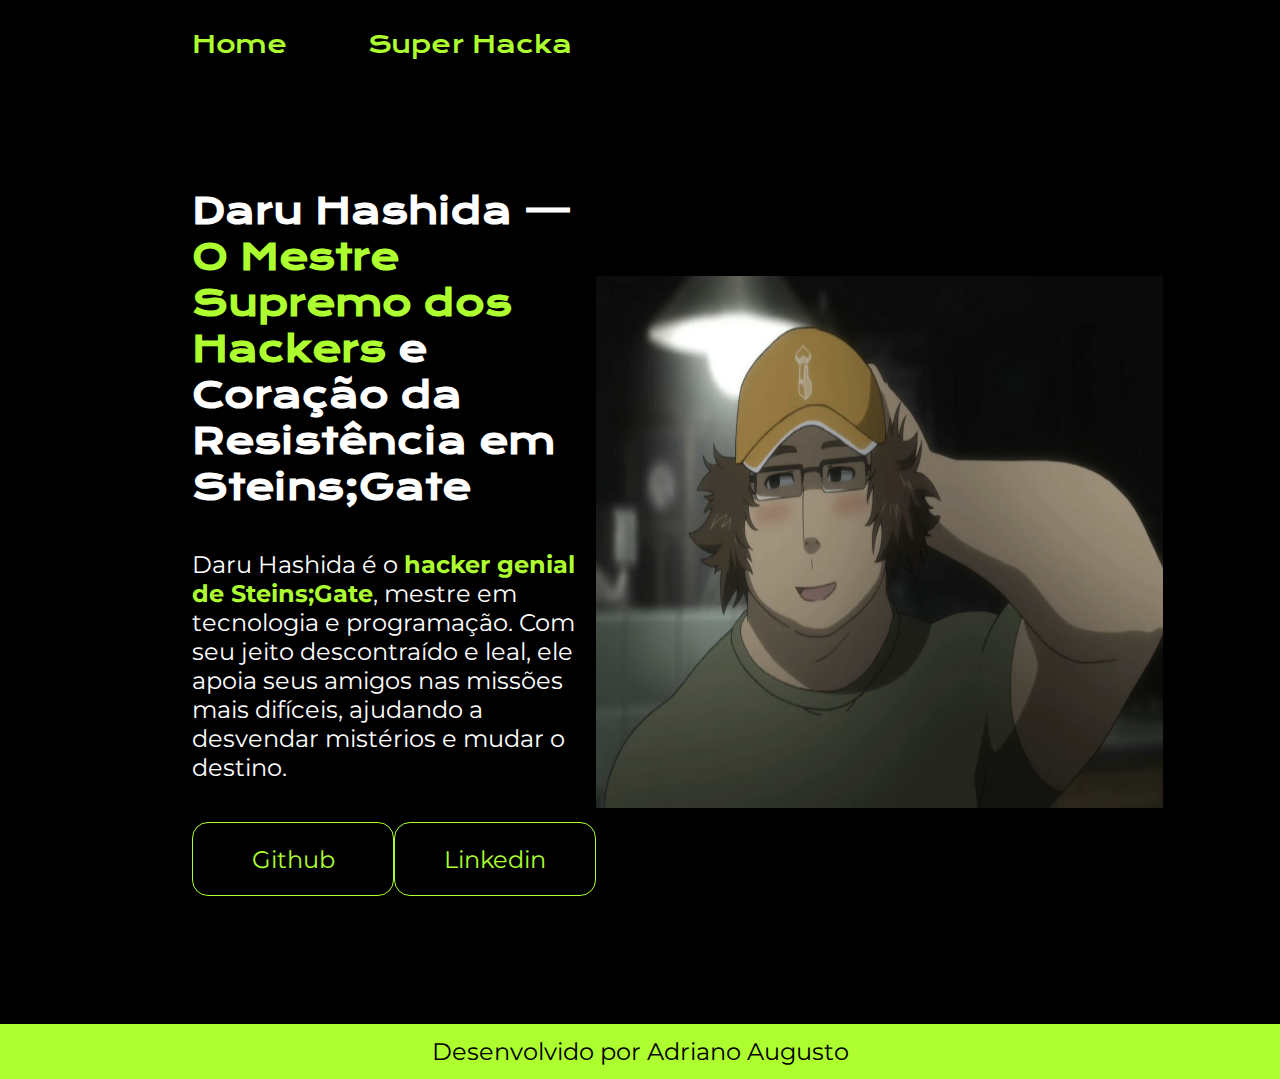
<file: index.html>
<!DOCTYPE html>
<html lang="PT-BR">
<head>
    <meta charset="UTF-8">
    <meta name="viewport" content="width=device-width, initial-scale=1.0">
    <link rel="stylesheet" href="./styles/style.css">
    <title>Daru Hashida</title>
</head>
<body>
    <header class="cabecalho">
        <nav class="cabecalho__menu">
            <a class="cabecalho__menu__link" href="index.html">Home</a>
            <a class="cabecalho__menu__link" href="about.html">Super Hacka</a>
        </nav>
    </header>
    <main class="apresentacao">
        <section class="apresentacao__conteudo">
            <h1 class="apresentacao__conteudo__titulo">Daru Hashida — <strong class="texto-destacado">O Mestre Supremo dos Hackers</strong> e Coração da Resistência em Steins;Gate</h1>
            <p class="apresentacao__conteudo__texto">Daru Hashida é o <strong class="texto-destacado">hacker genial de Steins;Gate</strong>, mestre em tecnologia e programação. Com seu jeito descontraído e leal, ele apoia seus amigos nas missões mais difíceis, ajudando a desvendar mistérios e mudar o destino.</p>
            <div class="apresentacao__conteudo__links">
                <a class="apresentacao__conteudo__links__link" target="_blank" href="https://github.com/AdrianoLaguiosta">Github</a>
                <a class="apresentacao__conteudo__links__link" target="_blank" href="https://www.linkedin.com/in/adriano-augusto-de-oliveira-43856619a/">Linkedin</a>
            </div>
        </section>
        <img class="apresentacao__foto" src="./assets/super-hacka.jpg" alt="Foto do DaruHashida">
    </main>
    <footer class="rodape">
        <p class="rodape__texto">Desenvolvido por Adriano Augusto</p>
    </footer>
</body>
</html>
</file>
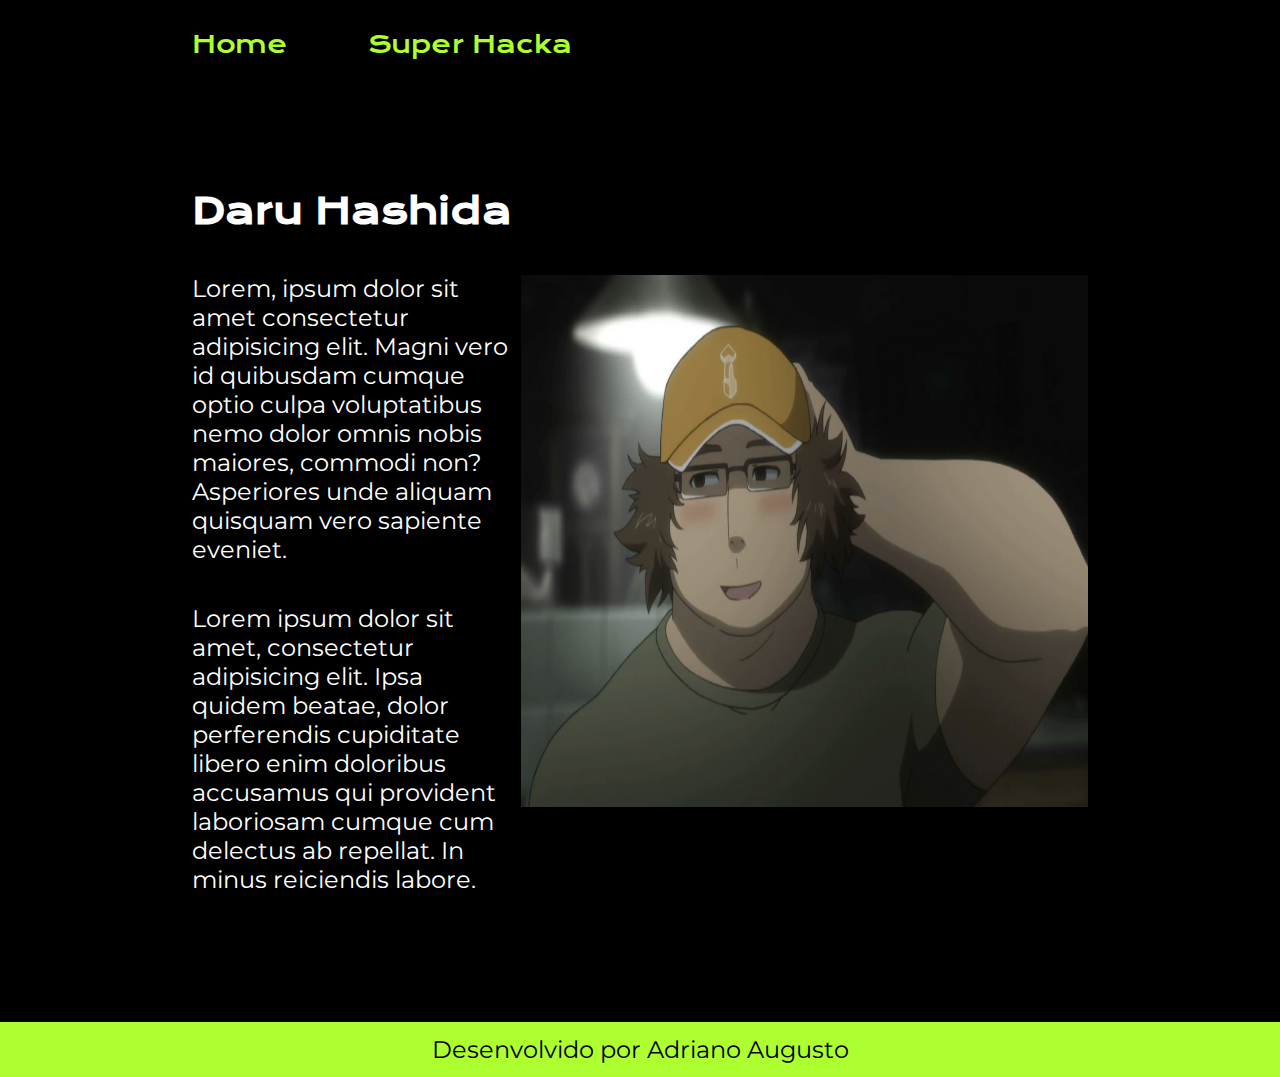
<file: about.html>
<!DOCTYPE html>
<html lang="PT-BR">
<head>
    <meta charset="UTF-8">
    <meta name="viewport" content="width=device-width, initial-scale=1.0">
    <link rel="stylesheet" href="./styles/style.css">
    <title>Super Hacka</title>
</head>
<body>
    <header class="cabecalho">
        <nav class="cabecalho__menu">
            <a class="cabecalho__menu__link" href="index.html">Home</a>
            <a class="cabecalho__menu__link" href="about.html">Super Hacka</a>
        </nav>
    </header>
    <main class="apresentacao">
        <section class="apresentacao__conteudo">
            <h1 class="apresentacao__conteudo__titulo">Daru Hashida</h1>
            <p class="apresentacao__conteudo__texto">Lorem, ipsum dolor sit amet consectetur adipisicing elit. Magni vero id quibusdam cumque optio culpa voluptatibus nemo dolor omnis nobis maiores, commodi non? Asperiores unde aliquam quisquam vero sapiente eveniet.</p>
            <p class="apresentacao__conteudo__texto">Lorem ipsum dolor sit amet, consectetur adipisicing elit. Ipsa quidem beatae, dolor perferendis cupiditate libero enim doloribus accusamus qui provident laboriosam cumque cum delectus ab repellat. In minus reiciendis labore.</p>
        </section>
        <img class="apresentacao__foto" src="./assets/super-hacka.jpg" alt="Foto de Daru Hashida">
    </main>
    <footer class="rodape">
        <p class="rodape__texto">Desenvolvido por Adriano Augusto</p>
    </footer>
</body>
</html>
</file>
<file: styles/style.css>
@import url('https://fonts.googleapis.com/css2?family=Josefin+Sans:ital,wght@0,100..700;1,100..700&family=Krona+One&family=Montserrat:ital,wght@0,100..900;1,100..900&family=Poppins:wght@400;700&display=swap');
@import url('https://fonts.googleapis.com/css2?family=Josefin+Sans:ital,wght@0,100..700;1,100..700&family=Krona+One&family=Montserrat:ital,wght@0,100..900;1,100..900&family=Poppins:wght@400;700&display=swap');


:root{
    --cor-principal:  #000000;
    --cor-secundaria: greenyellow;
    --cor-terciaria: white;

    --fonte-principal: "Krona one", sans-serif;
    --fonte-secundaria: "Montserrat", sans-serif;
}


*{
    margin: 0;
    padding: 0;
}

body{
    height: 100vh;
    background-color: var(--cor-principal);
}


.cabecalho__menu{
    display: flex;;
    padding: 2.3% 0 0 15%;
    gap: 80px;

}

.cabecalho__menu__link{
    text-decoration: none;
    font-family: var(--fonte-principal);
    color: var(--cor-secundaria);
    font-size: 24px;

}


.apresentacao{
    display: flex;
    align-items: center;
    margin: 10% 15%;
    justify-content: space-between;
}

.apresentacao__conteudo{
    display: flex;
    flex-direction: column;
    width: 615px;
    gap: 40px;
    
}

.apresentacao__conteudo__titulo{
    color: var(--cor-terciaria);
    font-size: 36px;
    font-family: var(--fonte-principal);
}

.apresentacao__conteudo__texto{
    color: var(--cor-terciaria);
    font-size: 24px;
    font-family: var(--fonte-secundaria);
}

.apresentacao__foto{
    height: 532px;
    width: 567px;
}

.apresentacao__conteudo__links{
    display: flex;
    justify-content: space-between;
}

.apresentacao__conteudo__links__link{
    text-decoration: none;
    text-align: center;
    width: 200px;
    color: var(--cor-secundaria);
    font-size: 24px;
    border: 1px solid;
    padding: 21.5px 0;
    border-radius: 16px;
    font-family: var(--fonte-secundaria);
}

.texto-destacado{
    color: var(--cor-secundaria);
}

.rodape{
    background-color: var(--cor-secundaria);
    text-align: center;
}
.rodape{
    font-size: 24px;
    font-family: var(--fonte-secundaria);
    padding: 1%;
}
</file>
